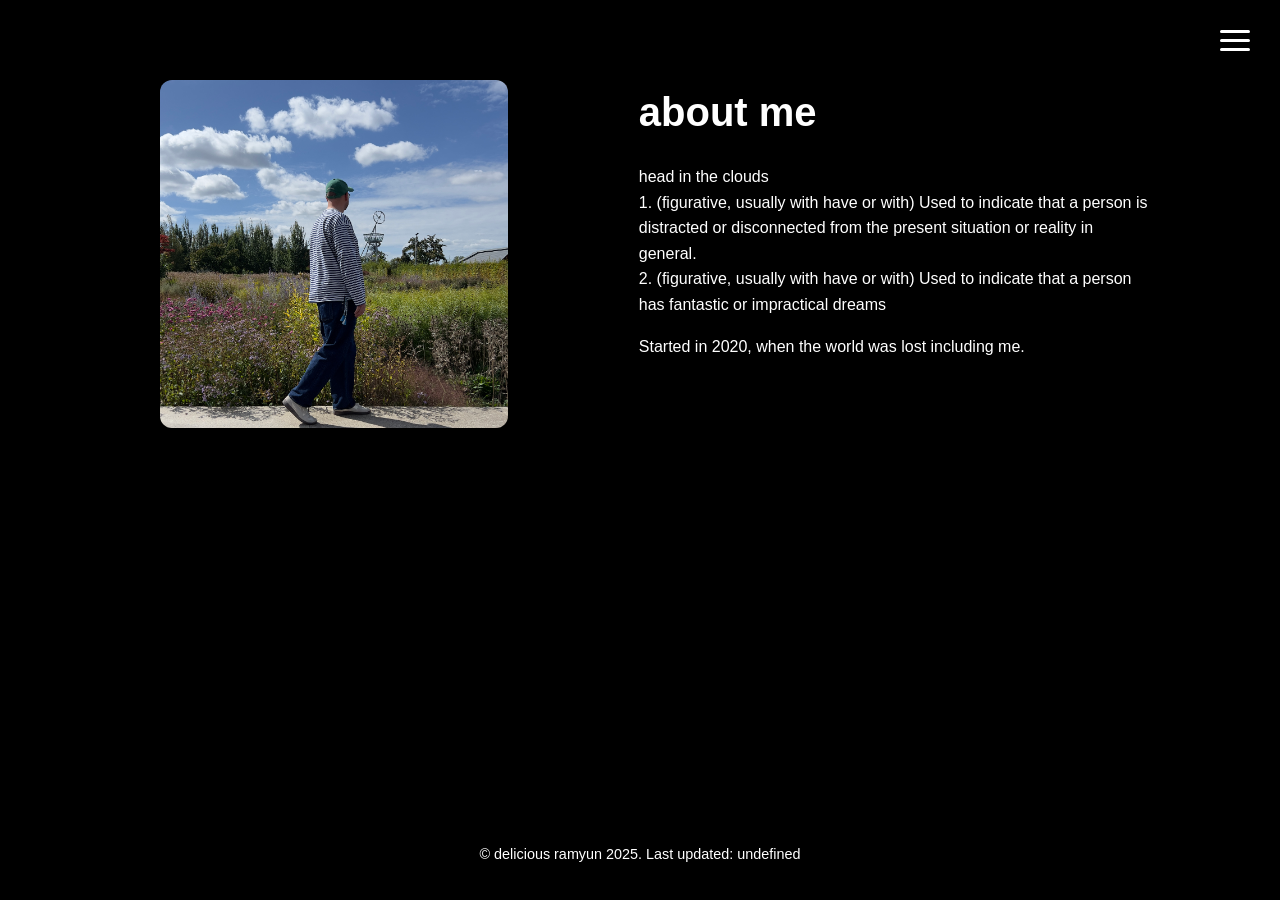
<file: about.html>
<!DOCTYPE html>
<html lang="en">
<head>
<meta charset="UTF-8">
<meta name="viewport" content="width=device-width, initial-scale=1.0">
<title>Head in the clouds</title>
<link rel="icon" href="images/favicon/favicon32.ico" type="image/x-icon">
<link rel="stylesheet" href="css/style.css">
</head>
<body>

<div class="burger-menu">
    <button class="burger-icon" id="burgerBtn">
        <span></span>
        <span></span>
        <span></span>
    </button>
</div>

<!-- Burger Menu Button -->
<nav class="nav-menu" id="navMenu">
    <!-- Background video for the menu -->
    <video class="menu-video-background" autoplay muted loop playsinline>
        <source src="images/backgrounds/clouds_reverse.mp4" type="video/mp4">
    </video>
    
    <!-- Centered links -->
    <a href="index.html">home</a>
    <a href="soundcloud.html">music</a>
    <a href="about.html">about</a>
</nav>


<video class="video-background" autoplay muted loop playsinline>
    <source src="images/backgrounds/clouds.mp4" type="video/mp4">
</video>

<section class="about-section">
  <div class="media-column">
    <img src="images/about/me.jpg" alt="About us photo">

    <video src="images/about/fish.mp4" 
           autoplay 
           muted 
           loop 
           playsinline>
    </video>
  </div>

  <div class="text-column">
    <h2>about me</h2>
    <p>
        head in the clouds <br>
      1. (figurative, usually with have or with) Used to indicate that a person is distracted or disconnected from the present situation or reality in general. <br>
      2. (figurative, usually with have or with) Used to indicate that a person has fantastic or impractical dreams 
      <p>
        Started in 2020, when the world was lost including me. 
      </p>
      
    </p>
  </div>
</section>

<footer class="site-footer">
  <p>© delicious ramyun 2025. Last updated: undefined</p>
</footer>

      <script src="js/menu.js"></script>
      <script src="js/animation.js"></script>
</body>
</html>
</file>
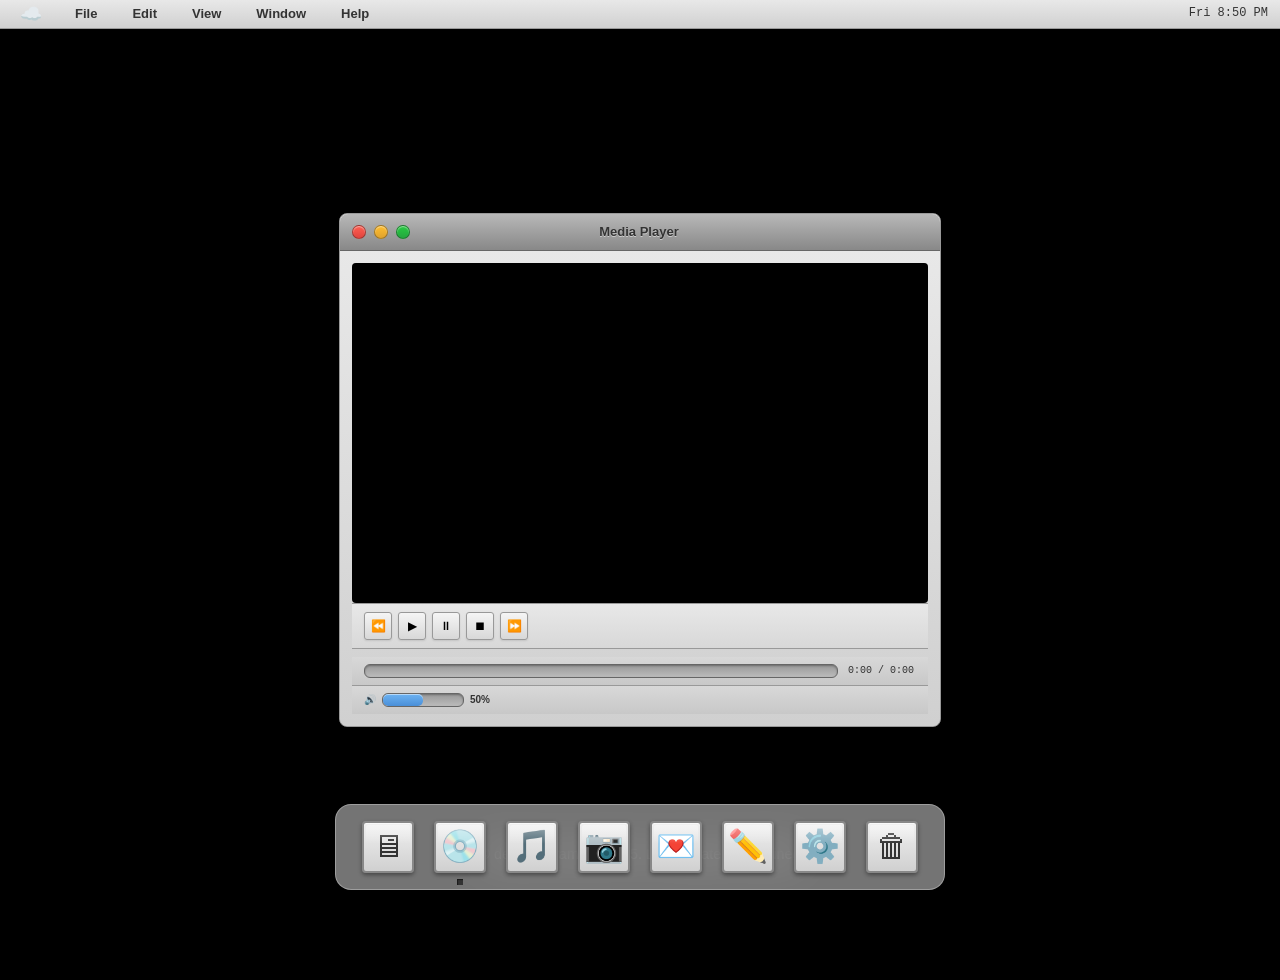
<file: index-old.html>
<!DOCTYPE html>
<html lang="en">
<head>
    <meta charset="UTF-8">
    <meta name="viewport" content="width=device-width, initial-scale=1.0">
    <title>Head in the clouds - Videos</title>
    <link rel="icon" href="images/favicon/favicon32.ico" type="image/x-icon">
    <link rel="stylesheet" href="css/style.css">
    <style>
        body, html {
            margin: 0;
            padding: 0;
            overflow: hidden;
            height: 100vh;
            width: 100vw;
        }

        .content-wrapper {
            min-height: calc(100vh - 80px);
            display: flex;
            justify-content: center;
            align-items: center;
            padding: 20px;
            padding-bottom: 100px;
            padding-top: 60px;
            position: relative;
        }

        .menu-bar {
            position: fixed;
            top: 0;
            left: 0;
            right: 0;
            height: 28px;
            background: linear-gradient(to bottom, #e8e8e8, #d0d0d0);
            border-bottom: 1px solid #999;
            display: flex;
            align-items: center;
            justify-content: space-between;
            padding: 0 12px;
            z-index: 10001;
            box-shadow: 0 1px 3px rgba(0,0,0,0.2);
            font-family: 'Lucida Grande', 'Helvetica Neue', Arial, sans-serif;
        }

        .menu-bar-left {
            display: flex;
            align-items: center;
            gap: 15px;
        }

        .menu-bar-logo {
            font-size: 18px;
            cursor: pointer;
            padding: 2px 8px;
            border-radius: 3px;
            transition: background 0.2s;
        }

        .menu-bar-logo:hover {
            background: rgba(0,0,0,0.1);
        }

        .menu-bar-item {
            font-size: 13px;
            font-weight: 600;
            color: #333;
            cursor: pointer;
            padding: 4px 10px;
            border-radius: 3px;
            transition: background 0.2s;
            white-space: nowrap;
        }

        .menu-bar-item:hover {
            background: rgba(0,0,0,0.1);
        }

        .menu-bar-right {
            display: flex;
            align-items: center;
            gap: 12px;
        }

        .menu-bar-time {
            font-size: 12px;
            color: #333;
            font-weight: 500;
            font-family: 'Monaco', 'Courier New', monospace;
        }

        .window {
            background: linear-gradient(to bottom, #e8e8e8, #d0d0d0);
            border-radius: 8px;
            box-shadow: 0 8px 24px rgba(0,0,0,0.4);
            width: 100%;
            max-width: 600px;
            font-family: 'Lucida Grande', 'Helvetica Neue', Arial, sans-serif;
            transition: opacity 0.3s ease;
            border: 1px solid #999;
            position: absolute;
            cursor: default;
        }

        .window.dragging {
            transition: none;
        }

        .window.closed {
            opacity: 0;
            transform: scale(0.95);
            pointer-events: none;
        }

        .window.minimized {
            transform: scale(0) translateY(100vh);
            opacity: 0;
        }

        .window.maximized {
            max-width: 95vw;
            width: 95vw;
            height: 90vh;
        }

        .window.maximized .video-container,
        .window.maximized .player-container {
            height: calc(90vh - 180px);
        }

        .title-bar {
            background: linear-gradient(to bottom, #b8b8b8, #888888);
            padding: 8px 12px;
            display: flex;
            align-items: center;
            justify-content: space-between;
            border-top-left-radius: 8px;
            border-top-right-radius: 8px;
            border-bottom: 1px solid #666;
            cursor: default;
            user-select: none;
        }

        .title-bar-controls {
            display: flex;
            gap: 8px;
            order: -1;
        }

        .mac-button {
            width: 12px;
            height: 12px;
            border-radius: 50%;
            border: 1px solid rgba(0,0,0,0.3);
            cursor: pointer;
            box-shadow: inset 0 1px 1px rgba(255,255,255,0.5);
        }

        .mac-button.close {
            background: linear-gradient(to bottom, #ff5f52, #e0443e);
        }

        .mac-button.minimize {
            background: linear-gradient(to bottom, #ffbd2e, #e0a32e);
        }

        .mac-button.maximize {
            background: linear-gradient(to bottom, #28ca42, #24a73e);
        }

        .mac-button:hover {
            filter: brightness(1.1);
        }

        .mac-button:active {
            filter: brightness(0.9);
        }

        .title-bar-text {
            color: #333;
            font-weight: 600;
            font-size: 13px;
            text-align: center;
            flex: 1;
            text-shadow: 0 1px 0 rgba(255,255,255,0.5);
        }

        .window-body {
            padding: 12px;
            background: linear-gradient(to bottom, #e8e8e8, #d0d0d0);
            border-bottom-left-radius: 8px;
            border-bottom-right-radius: 8px;
        }

        .video-container, .player-container {
            background: #000;
            border-radius: 4px;
            padding: 0;
            position: relative;
            width: 100%;
            overflow: hidden;
            box-shadow: inset 0 2px 4px rgba(0,0,0,0.3);
        }

        .video-container {
            height: 340px;
        }

        .player-container {
            height: 166px;
        }

        .video-container iframe, .player-container iframe {
            width: 100%;
            height: 100%;
            border: none;
            border-radius: 4px;
        }

        .controls {
            margin-top: 0;
            padding: 0;
            background: transparent;
            border: none;
            box-shadow: none;
        }

        .media-controls {
            display: flex;
            align-items: center;
            gap: 6px;
            margin-bottom: 8px;
            justify-content: flex-start;
            padding: 8px 12px;
            background: linear-gradient(to bottom, #e8e8e8, #d8d8d8);
            border-top: 1px solid #999;
            border-bottom: 1px solid #999;
        }

        .control-btn {
            background: linear-gradient(to bottom, #f5f5f5, #d8d8d8);
            border: 1px solid #999;
            border-radius: 3px;
            width: 28px;
            height: 28px;
            font-size: 12px;
            cursor: pointer;
            display: flex;
            align-items: center;
            justify-content: center;
            box-shadow: 0 1px 2px rgba(0,0,0,0.1);
            transition: all 0.1s;
        }

        .control-btn:hover {
            background: linear-gradient(to bottom, #fff, #e0e0e0);
            border-color: #666;
        }

        .control-btn:active {
            background: linear-gradient(to bottom, #d0d0d0, #c0c0c0);
            box-shadow: inset 0 1px 2px rgba(0,0,0,0.2);
        }

        .progress-container {
            display: flex;
            align-items: center;
            gap: 8px;
            margin-bottom: 0;
            padding: 6px 12px;
            background: linear-gradient(to bottom, #d8d8d8, #c8c8c8);
        }

        .progress-bar {
            flex: 1;
            height: 12px;
            background: linear-gradient(to bottom, #999, #bbb);
            border-radius: 6px;
            position: relative;
            cursor: pointer;
            border: 1px solid #666;
            box-shadow: inset 0 1px 2px rgba(0,0,0,0.3);
            overflow: hidden;
        }

        .progress-fill {
            height: 100%;
            background: linear-gradient(to bottom, #6db3f2, #4a8fd8);
            border-radius: 5px;
            width: 0%;
            transition: width 0.1s;
            box-shadow: inset 0 1px 0 rgba(255,255,255,0.5);
        }

        .time-display {
            font-size: 10px;
            min-width: 70px;
            text-align: center;
            color: #333;
            font-family: 'Monaco', 'Courier New', monospace;
        }

        .volume-container {
            display: flex;
            align-items: center;
            gap: 6px;
            padding: 6px 12px;
            background: linear-gradient(to bottom, #d8d8d8, #c8c8c8);
            border-top: 1px solid #999;
        }

        .volume-label {
            font-size: 10px;
            color: #333;
            font-weight: 600;
        }

        .volume-slider {
            width: 80px;
            height: 12px;
            background: linear-gradient(to bottom, #999, #bbb);
            border-radius: 6px;
            position: relative;
            cursor: pointer;
            border: 1px solid #666;
            box-shadow: inset 0 1px 2px rgba(0,0,0,0.3);
            overflow: hidden;
        }

        .volume-fill {
            height: 100%;
            background: linear-gradient(to bottom, #6db3f2, #4a8fd8);
            border-radius: 5px;
            width: 50%;
            transition: width 0.1s;
            box-shadow: inset 0 1px 0 rgba(255,255,255,0.5);
        }

        .dock {
            position: fixed;
            bottom: 10px;
            left: 50%;
            transform: translateX(-50%);
            background: rgba(232, 232, 232, 0.5);
            backdrop-filter: blur(20px);
            -webkit-backdrop-filter: blur(20px);
            border: 1px solid rgba(255, 255, 255, 0.3);
            border-radius: 16px;
            padding: 10px 20px;
            display: flex !important;
            gap: 8px;
            box-shadow: 0 8px 32px rgba(0, 0, 0, 0.2);
            z-index: 10000;
        }

        .dock-item {
            width: 64px;
            height: 64px;
            display: flex;
            flex-direction: column;
            align-items: center;
            justify-content: center;
            cursor: pointer;
            transition: all 0.3s cubic-bezier(0.34, 1.56, 0.64, 1);
            position: relative;
        }

        .dock-item:hover {
            transform: translateY(-8px);
        }

        .dock-icon {
            width: 48px;
            height: 48px;
            background: linear-gradient(to bottom, #f0f0f0, #d0d0d0);
            border: 2px solid #888;
            border-radius: 4px;
            display: flex;
            align-items: center;
            justify-content: center;
            font-size: 32px;
            color: #333;
            box-shadow: inset 0 1px 0 rgba(255,255,255,0.6), 
                        0 2px 4px rgba(0,0,0,0.4);
            position: relative;
        }

        .dock-item:hover .dock-icon {
            background: linear-gradient(to bottom, #fff, #e0e0e0);
            box-shadow: inset 0 1px 0 rgba(255,255,255,0.8), 
                        0 4px 8px rgba(0,0,0,0.5);
        }

        .dock-icon::before {
            content: '';
            position: absolute;
            top: 2px;
            left: 2px;
            right: 2px;
            height: 40%;
            background: linear-gradient(to bottom, 
                        rgba(255,255,255,0.4), 
                        rgba(255,255,255,0));
            border-radius: 2px;
        }

        .dock-indicator {
            width: 6px;
            height: 6px;
            background: #333;
            border-radius: 0;
            position: absolute;
            bottom: -6px;
            left: 50%;
            transform: translateX(-50%);
            display: none;
            box-shadow: inset 1px 1px 1px rgba(0,0,0,0.5);
        }

        .dock-item.active .dock-indicator {
            display: block;
        }

        .dock-label {
            position: absolute;
            bottom: 80px;
            background: rgba(0,0,0,0.75);
            color: white;
            padding: 4px 12px;
            border-radius: 6px;
            font-size: 11px;
            white-space: nowrap;
            opacity: 0;
            pointer-events: none;
            transition: opacity 0.2s;
        }

        .dock-item:hover .dock-label {
            opacity: 1;
        }

        /* Smaller photo and video windows positioned in upper corners */
        #photosWindow {
            width: auto;
            max-width: none;
        }

        #photosWindow .window-body {
            padding: 0;
        }

        #photosWindow .player-container {
            height: auto;
            padding: 0;
        }

        #photosWindow img {
            display: block;
            max-width: 400px;
            max-height: 300px;
            width: auto;
            height: auto;
            border-radius: 0 0 8px 8px;
        }

        #videoWindow2 {
            width: auto;
            max-width: none;
        }

        #videoWindow2 .window-body {
            padding: 0;
        }

        #videoWindow2 .video-container {
            height: auto;
            padding: 0;
        }

        #videoWindow2 video {
            display: block;
            max-width: 400px;
            max-height: 300px;
            width: auto;
            height: auto;
            border-radius: 0 0 8px 8px;
        }

        @media (max-width: 768px) {
            .window {
                max-width: 100%;
            }
            
            .video-container, .player-container {
                height: 300px;
            }

            #photosWindow, #videoWindow2 {
                width: 90% !important;
                max-width: 90% !important;
            }
        }
    </style>
</head>
<body>

<div class="menu-bar">
    <div class="menu-bar-left">
        <div class="menu-bar-logo">☁️</div>
        <div class="menu-bar-item">File</div>
        <div class="menu-bar-item">Edit</div>
        <div class="menu-bar-item">View</div>
        <div class="menu-bar-item">Window</div>
        <div class="menu-bar-item">Help</div>
    </div>
    <div class="menu-bar-right">
        <div class="menu-bar-time" id="menuBarTime">Sun 12:00 PM</div>
    </div>
</div>

<video class="video-background" autoplay muted loop playsinline>
    <source src="images/backgrounds/clouds.mp4" type="video/mp4">
</video>

<div class="content-wrapper">
    <!-- YouTube Player Window -->
    <div class="window" id="youtubeWindow">
        <div class="title-bar" data-window="youtube">
            <div class="title-bar-controls">
                <div class="mac-button close" onclick="handleWindowAction('youtube', 'close')"></div>
                <div class="mac-button minimize" onclick="handleWindowAction('youtube', 'minimize')"></div>
                <div class="mac-button maximize" onclick="handleWindowAction('youtube', 'maximize')"></div>
            </div>
            <div class="title-bar-text">Media Player</div>
            <div style="width: 60px;"></div>
        </div>
        <div class="window-body">
            <div class="video-container">
                <iframe id="youtubePlayer" 
                        src="https://www.youtube.com/embed/lF6hv4qAKxI?enablejsapi=1&autoplay=0&rel=0"
                        allow="accelerometer; autoplay; clipboard-write; encrypted-media; gyroscope; picture-in-picture" 
                        allowfullscreen>
                </iframe>
            </div>
            <div class="controls">
                <div class="media-controls">
                    <button class="control-btn" id="ytRewindBtn">⏪</button>
                    <button class="control-btn" id="ytPlayBtn">▶</button>
                    <button class="control-btn" id="ytPauseBtn">⏸</button>
                    <button class="control-btn" id="ytStopBtn">⏹</button>
                    <button class="control-btn" id="ytForwardBtn">⏩</button>
                </div>
                
                <div class="progress-container">
                    <div class="progress-bar" id="ytProgressBar">
                        <div class="progress-fill" id="ytProgressFill"></div>
                    </div>
                    <div class="time-display" id="ytTimeDisplay">0:00 / 0:00</div>
                </div>
                
                <div class="volume-container">
                    <span class="volume-label">🔊</span>
                    <div class="volume-slider" id="ytVolumeSlider">
                        <div class="volume-fill" id="ytVolumeFill"></div>
                    </div>
                    <span class="volume-label" id="ytVolumePercent">50%</span>
                </div>
            </div>
        </div>
    </div>

    <!-- SoundCloud Player Window -->
    <div class="window closed" id="musicWindow" style="left: 50px; top: 50px;">
        <div class="title-bar" data-window="music">
            <div class="title-bar-controls">
                <div class="mac-button close" onclick="handleWindowAction('music', 'close')"></div>
                <div class="mac-button minimize" onclick="handleWindowAction('music', 'minimize')"></div>
                <div class="mac-button maximize" onclick="handleWindowAction('music', 'maximize')"></div>
            </div>
            <div class="title-bar-text">Music Player</div>
            <div style="width: 60px;"></div>
        </div>
        <div class="window-body">
            <div class="player-container">
                <iframe scrolling="no" 
                        allow="autoplay"
                        src="https://w.soundcloud.com/player/?url=https://soundcloud.com/deliciousramyun/fungus&color=%23ff5500&auto_play=false&hide_related=false&show_comments=true&show_user=true&show_reposts=false&show_teaser=true">
                </iframe>
            </div>
        </div>
    </div>

    <!-- About Window -->
    <div class="window closed" id="aboutWindow" style="width: 350px; max-width: 350px; left: 50%; top: 100px; transform: translateX(-50%);">
        <div class="title-bar" data-window="about">
            <div class="title-bar-controls">
                <div class="mac-button close" onclick="handleWindowAction('about', 'close')"></div>
                <div class="mac-button minimize" style="opacity: 0.3; cursor: default;"></div>
                <div class="mac-button maximize" style="opacity: 0.3; cursor: default;"></div>
            </div>
            <div class="title-bar-text">About</div>
            <div style="width: 60px;"></div>
        </div>
        <div class="window-body" style="padding: 10px 20px; text-align: center; max-width: 350px; overflow: hidden;">
            <!-- 
                TO CHANGE THE GIF: Replace src with your GIF file path
                TO CHANGE SIZE: Adjust the width value (height is auto to maintain aspect ratio)
            -->
            <img src="images/logo/dramyun_logo.gif" alt="Logo" style="width: 400px; height: auto; margin-bottom: 5px; display: block; margin-left: 50%; transform: translateX(-50%);">
            
            <h2 style="margin: 0 0 5px 0; font-size: 18px; color: #333;">Head in the Clouds</h2>
            <p style="margin: 5px 0; font-size: 12px; color: #666;">Version 1.0</p>
            <p style="margin: 20px 0 10px 0; font-size: 11px; color: #666; line-height: 1.6;">
                1. (figurative) Distracted or disconnected from reality<br>
                2. (figurative) Having fantastic or impractical dreams
            </p>
            <p style="margin: 15px 0 5px 0; font-size: 11px; color: #666;">Started in 2020</p>
            <p style="margin: 5px 0; font-size: 10px; color: #999;">© delicious ramyun 2025</p>
        </div>
    </div>

    <!-- Photos/Image Viewer Window -->
    <div class="window closed" id="photosWindow">
        <div class="title-bar" data-window="photos">
            <div class="title-bar-controls">
                <div class="mac-button close" onclick="handleWindowAction('photos', 'close')"></div>
                <div class="mac-button minimize" onclick="handleWindowAction('photos', 'minimize')"></div>
                <div class="mac-button maximize" onclick="handleWindowAction('photos', 'maximize')"></div>
            </div>
            <div class="title-bar-text">me.jpg</div>
            <div style="width: 60px;"></div>
        </div>
        <div class="window-body">
            <div class="player-container" style="background: #000; display: flex; align-items: center; justify-content: center;">
                <img id="photoDisplay" src="images/about/me.jpg" 
                     alt="Photo">
            </div>
        </div>
    </div>

    <!-- Second Video Player Window -->
    <div class="window closed" id="videoWindow2">
        <div class="title-bar" data-window="video2">
            <div class="title-bar-controls">
                <div class="mac-button close" onclick="handleWindowAction('video2', 'close')"></div>
                <div class="mac-button minimize" onclick="handleWindowAction('video2', 'minimize')"></div>
                <div class="mac-button maximize" onclick="handleWindowAction('video2', 'maximize')"></div>
            </div>
            <div class="title-bar-text">fish.mp4</div>
            <div style="width: 60px;"></div>
        </div>
        <div class="window-body">
            <div class="video-container" style="background: #000;">
                <video id="mp4Video" autoplay muted loop playsinline style="display: block; width: 100%; height: auto;">
                    <source src="images/about/fish.mp4" type="video/mp4">
                </video>
            </div>
        </div>
    </div>

    <!-- Notes Window -->
    <div class="window closed" id="notesWindow" style="width: auto; max-width: 280px;">
        <div class="title-bar" data-window="notes">
            <div class="title-bar-controls">
                <div class="mac-button close" onclick="handleWindowAction('notes', 'close')"></div>
                <div class="mac-button minimize" onclick="handleWindowAction('notes', 'minimize')"></div>
                <div class="mac-button maximize" onclick="handleWindowAction('notes', 'maximize')"></div>
            </div>
            <div class="title-bar-text" style="padding-left: 20px;">Notes</div>
            <div style="width: 60px;"></div>
        </div>
        <div class="window-body" style="padding: 20px; background: #fffbcc;">
            <div style="font-family: 'Helvetica Neue', Helvetica, Arial, sans-serif; font-size: 14px; color: #333; line-height: 1.6;">
                <strong style="font-size: 15px;">goals for today:</strong><br>
                <div style="margin-top: 8px;">
                    • make lofi<br>
                    • eat good food<br>
                    • be happy
                </div>
            </div>
        </div>
    </div>
</div>

<footer class="site-footer">
    <p>© delicious ramyun 2025. Last updated: undefined</p>
</footer>

<div class="dock">
    <div class="dock-item">
        <div class="dock-icon">🖥</div>
        <div class="dock-indicator"></div>
        <div class="dock-label">Finder</div>
    </div>
    
    <div class="dock-item active" id="youtubeDock">
        <div class="dock-icon">💿</div>
        <div class="dock-indicator"></div>
        <div class="dock-label">Media Player</div>
    </div>
    
    <div class="dock-item" id="musicDock">
        <div class="dock-icon">🎵</div>
        <div class="dock-indicator"></div>
        <div class="dock-label">Music</div>
    </div>
    
    <div class="dock-item" id="photosIcon">
        <div class="dock-icon">📷</div>
        <div class="dock-indicator"></div>
        <div class="dock-label">Photos</div>
    </div>

    <div class="dock-item" id="mailIcon">
        <div class="dock-icon">💌</div>
        <div class="dock-indicator"></div>
        <div class="dock-label">Mail</div>
    </div>
    
    <div class="dock-item" id="notesIcon">
        <div class="dock-icon">✏️</div>
        <div class="dock-indicator"></div>
        <div class="dock-label">Notes</div>
    </div>
    
    <div class="dock-item">
        <div class="dock-icon">⚙️</div>
        <div class="dock-indicator"></div>
        <div class="dock-label">System Preferences</div>
    </div>
    
    <div class="dock-item">
        <div class="dock-icon">🗑</div>
        <div class="dock-indicator"></div>
        <div class="dock-label">Trash</div>
    </div>
</div>

<script src="https://www.youtube.com/iframe_api"></script>
<script>
    const youtubeWindow = document.getElementById('youtubeWindow');
    const musicWindow = document.getElementById('musicWindow');
    const aboutWindow = document.getElementById('aboutWindow');
    const photosWindow = document.getElementById('photosWindow');
    const videoWindow2 = document.getElementById('videoWindow2');
    const notesWindow = document.getElementById('notesWindow');
    const youtubeDock = document.getElementById('youtubeDock');
    const musicDock = document.getElementById('musicDock');
    const photosDock = document.getElementById('photosIcon');
    const notesDock = document.getElementById('notesIcon');

    let windowStates = {
        youtube: { maximized: false },
        music: { maximized: false },
        about: { maximized: false },
        photos: { maximized: false },
        video2: { maximized: false },
        notes: { maximized: false }
    };

    // Window action handler
    function handleWindowAction(windowName, action) {
        let windowEl, dockEl;
        
        if (windowName === 'youtube') {
            windowEl = youtubeWindow;
            dockEl = youtubeDock;
        } else if (windowName === 'music') {
            windowEl = musicWindow;
            dockEl = musicDock;
        } else if (windowName === 'about') {
            windowEl = aboutWindow;
            dockEl = null;
        } else if (windowName === 'photos') {
            windowEl = photosWindow;
            dockEl = photosDock;
        } else if (windowName === 'video2') {
            windowEl = videoWindow2;
            dockEl = null;
        } else if (windowName === 'notes') {
            windowEl = notesWindow;
            dockEl = notesDock;
        }

        if (action === 'close') {
            windowEl.classList.add('closed');
            if (dockEl) dockEl.classList.remove('active');
        } else if (action === 'minimize' && windowName !== 'about') {
            windowEl.classList.add('minimized');
        } else if (action === 'maximize' && windowName !== 'about') {
            if (windowStates[windowName].maximized) {
                windowEl.classList.remove('maximized');
                windowStates[windowName].maximized = false;
            } else {
                windowEl.classList.add('maximized');
                windowEl.classList.remove('minimized');
                windowStates[windowName].maximized = true;
            }
        }
    }

    // Dock clicks
    youtubeDock.addEventListener('click', () => {
        if (youtubeWindow.classList.contains('minimized')) {
            youtubeWindow.classList.remove('minimized');
        } else if (youtubeWindow.classList.contains('closed')) {
            youtubeWindow.classList.remove('closed');
            youtubeDock.classList.add('active');
        }
    });

    musicDock.addEventListener('click', () => {
        if (musicWindow.classList.contains('minimized')) {
            musicWindow.classList.remove('minimized');
        } else if (musicWindow.classList.contains('closed')) {
            musicWindow.classList.remove('closed');
            musicDock.classList.add('active');
        }
    });

    // Make windows draggable
    function makeDraggable(windowEl) {
        let isDragging = false;
        let currentX, currentY, initialX, initialY;
        const titleBar = windowEl.querySelector('.title-bar');

        titleBar.addEventListener('mousedown', dragStart);
        document.addEventListener('mousemove', drag);
        document.addEventListener('mouseup', dragEnd);

        function dragStart(e) {
            if (e.target.classList.contains('mac-button')) return;
            if (!titleBar.contains(e.target) && e.target !== titleBar) return;
            
            const rect = windowEl.getBoundingClientRect();
            initialX = e.clientX - rect.left;
            initialY = e.clientY - rect.top;
            isDragging = true;
            windowEl.classList.add('dragging');
        }

        function drag(e) {
            if (isDragging) {
                e.preventDefault();
                currentX = e.clientX - initialX;
                currentY = e.clientY - initialY;
                
                // Prevent window from going above menu bar (28px)
                if (currentY < 28) {
                    currentY = 28;
                }
                
                // Clear right positioning if it exists (for video window)
                windowEl.style.right = 'auto';
                windowEl.style.left = currentX + 'px';
                windowEl.style.top = currentY + 'px';
                windowEl.style.transform = 'none';
            }
        }

        function dragEnd() {
            isDragging = false;
            windowEl.classList.remove('dragging');
        }
    }

    makeDraggable(youtubeWindow);
    makeDraggable(musicWindow);
    makeDraggable(aboutWindow);
    makeDraggable(photosWindow);
    makeDraggable(videoWindow2);
    makeDraggable(notesWindow);

    // YouTube Player API
    let player;
    let progressInterval;

    function onYouTubeIframeAPIReady() {
        player = new YT.Player('youtubePlayer', {
            events: {
                'onReady': onPlayerReady,
                'onStateChange': onPlayerStateChange
            }
        });
    }

    function onPlayerReady(event) {
        updateYTVolume(50);
    }

    function onPlayerStateChange(event) {
        if (event.data == YT.PlayerState.PLAYING) {
            startProgressUpdate();
        } else if (event.data == YT.PlayerState.PAUSED || event.data == YT.PlayerState.ENDED) {
            stopProgressUpdate();
        }
    }

    function startProgressUpdate() {
        progressInterval = setInterval(() => {
            if (player && player.getDuration) {
                const currentTime = player.getCurrentTime();
                const duration = player.getDuration();
                const percent = (currentTime / duration) * 100;
                
                document.getElementById('ytProgressFill').style.width = percent + '%';
                document.getElementById('ytTimeDisplay').textContent = 
                    formatTime(currentTime) + ' / ' + formatTime(duration);
            }
        }, 100);
    }

    function stopProgressUpdate() {
        if (progressInterval) {
            clearInterval(progressInterval);
        }
    }

    function formatTime(seconds) {
        const mins = Math.floor(seconds / 60);
        const secs = Math.floor(seconds % 60);
        return mins + ':' + (secs < 10 ? '0' : '') + secs;
    }

    // YouTube Controls
    document.getElementById('ytPlayBtn').addEventListener('click', () => {
        if (player && player.playVideo) player.playVideo();
    });

    document.getElementById('ytPauseBtn').addEventListener('click', () => {
        if (player && player.pauseVideo) player.pauseVideo();
    });

    document.getElementById('ytStopBtn').addEventListener('click', () => {
        if (player && player.stopVideo) {
            player.stopVideo();
            document.getElementById('ytProgressFill').style.width = '0%';
            document.getElementById('ytTimeDisplay').textContent = '0:00 / 0:00';
        }
    });

    document.getElementById('ytRewindBtn').addEventListener('click', () => {
        if (player && player.getCurrentTime) {
            player.seekTo(Math.max(0, player.getCurrentTime() - 10));
        }
    });

    document.getElementById('ytForwardBtn').addEventListener('click', () => {
        if (player && player.getCurrentTime) {
            player.seekTo(Math.min(player.getDuration(), player.getCurrentTime() + 10));
        }
    });

    document.getElementById('ytProgressBar').addEventListener('click', (e) => {
        if (player && player.getDuration) {
            const rect = e.currentTarget.getBoundingClientRect();
            const percent = (e.clientX - rect.left) / rect.width;
            player.seekTo(player.getDuration() * percent);
        }
    });

    // YouTube Volume
    function updateYTVolume(percent) {
        if (player && player.setVolume) {
            player.setVolume(percent);
        }
        document.getElementById('ytVolumeFill').style.width = percent + '%';
        document.getElementById('ytVolumePercent').textContent = percent + '%';
    }

    let isDraggingYTVolume = false;
    
    document.getElementById('ytVolumeSlider').addEventListener('mousedown', (e) => {
        isDraggingYTVolume = true;
        const rect = e.currentTarget.getBoundingClientRect();
        const percent = Math.round(((e.clientX - rect.left) / rect.width) * 100);
        updateYTVolume(Math.max(0, Math.min(100, percent)));
    });

    document.addEventListener('mousemove', (e) => {
        if (isDraggingYTVolume) {
            const slider = document.getElementById('ytVolumeSlider');
            const rect = slider.getBoundingClientRect();
            const percent = Math.round(((e.clientX - rect.left) / rect.width) * 100);
            updateYTVolume(Math.max(0, Math.min(100, percent)));
        }
    });

    document.addEventListener('mouseup', () => {
        isDraggingYTVolume = false;
    });

    if (typeof YT !== 'undefined' && YT.Player) {
        onYouTubeIframeAPIReady();
    }

    // Update Menu Bar Time
    function updateMenuBarTime() {
        const now = new Date();
        const days = ['Sun', 'Mon', 'Tue', 'Wed', 'Thu', 'Fri', 'Sat'];
        const day = days[now.getDay()];
        let hours = now.getHours();
        const minutes = now.getMinutes();
        const ampm = hours >= 12 ? 'PM' : 'AM';
        hours = hours % 12 || 12;
        const mins = minutes < 10 ? '0' + minutes : minutes;
        document.getElementById('menuBarTime').textContent = `${day} ${hours}:${mins} ${ampm}`;
    }

    updateMenuBarTime();
    setInterval(updateMenuBarTime, 1000);

    // Mail icon - opens default mail client with email address
    document.getElementById('mailIcon').addEventListener('click', () => {
        window.location.href = 'mailto:deliciousramyun@gmail.com';
    });

    // Cloud logo - opens About window
    document.querySelector('.menu-bar-logo').addEventListener('click', () => {
        aboutWindow.classList.remove('closed');
    });

    // Photos icon - opens both Photos and Video windows
    photosDock.addEventListener('click', () => {
        // Open photos window
        if (photosWindow.classList.contains('minimized')) {
            photosWindow.classList.remove('minimized');
        } else if (photosWindow.classList.contains('closed')) {
            photosWindow.classList.remove('closed');
            photosDock.classList.add('active');
            // Set initial position for photos window (upper left)
            photosWindow.style.left = '20px';
            photosWindow.style.top = '50px';
        }
        
        // Also open video window
        if (videoWindow2.classList.contains('closed')) {
            videoWindow2.classList.remove('closed');
            // Set initial position for video window (upper right)
            videoWindow2.style.right = '20px';
            videoWindow2.style.left = 'auto';
            videoWindow2.style.top = '50px';
            
            // Ensure video plays
            const video = document.getElementById('mp4Video');
            if (video) {
                video.play().catch(e => console.log('Autoplay prevented:', e));
            }
        }
    });

    // Notes icon - opens notes window
    notesDock.addEventListener('click', () => {
        if (notesWindow.classList.contains('minimized')) {
            notesWindow.classList.remove('minimized');
        } else if (notesWindow.classList.contains('closed')) {
            notesWindow.classList.remove('closed');
            notesDock.classList.add('active');
            // Set initial position for notes window (center)
            notesWindow.style.left = '50%';
            notesWindow.style.top = '50%';
            notesWindow.style.transform = 'translate(-50%, -50%)';
        }
    });

    // Trash icon - closes the browser window/tab
    const trashIcon = document.querySelectorAll('.dock-item')[7]; // 8th item (index 7) is trash
    trashIcon.addEventListener('click', () => {
        window.close();
    });
</script>

</body>
</html>
</file>
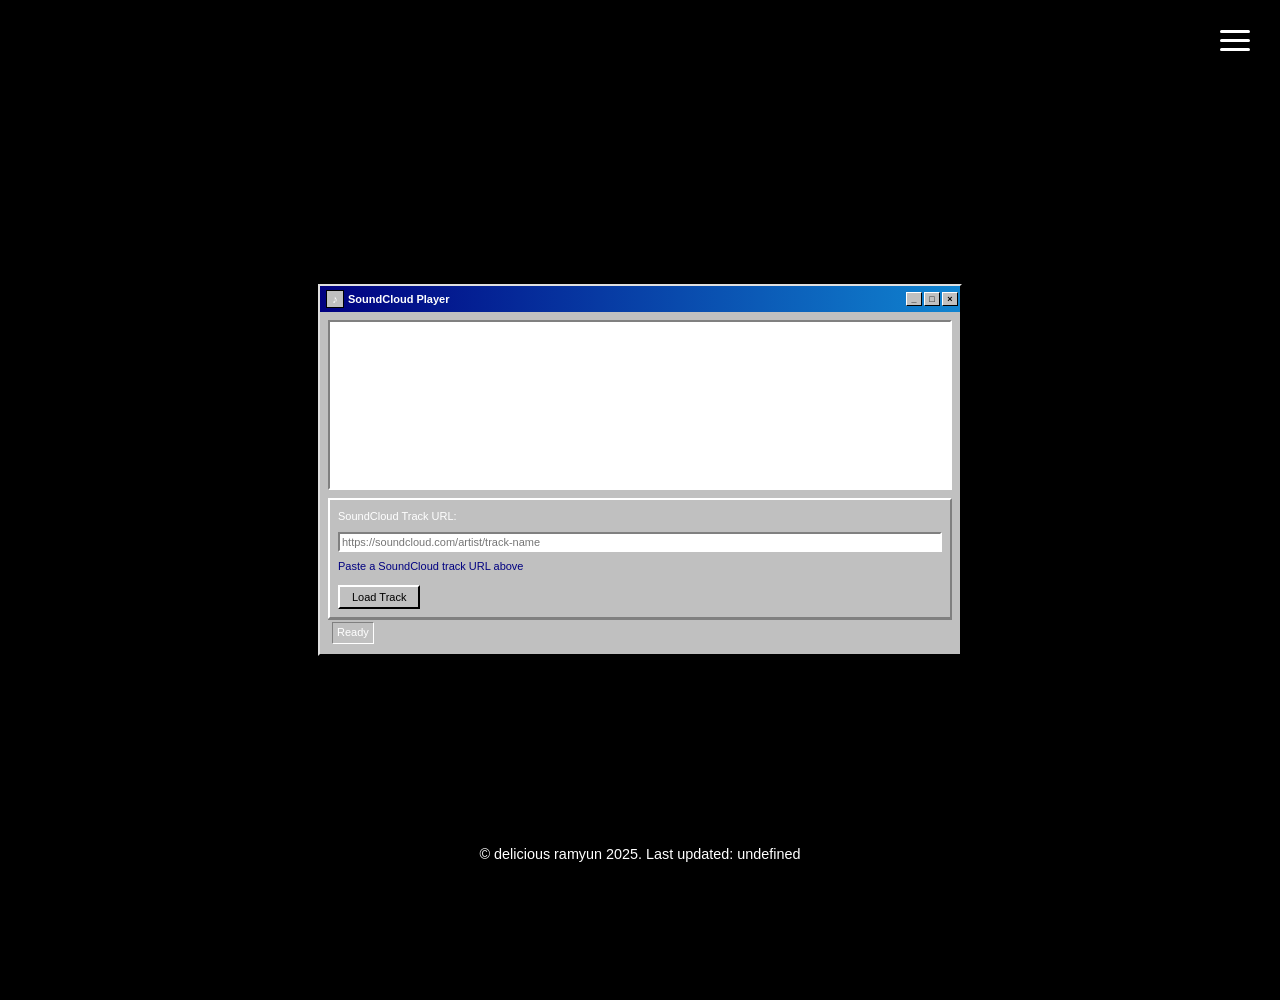
<file: soundcloud.html>
<!DOCTYPE html>
<html lang="en">
<head>
    <meta charset="UTF-8">
    <meta name="viewport" content="width=device-width, initial-scale=1.0">
    <title>Head in the clouds - Music</title>
    <link rel="icon" href="images/favicon/favicon32.ico" type="image/x-icon">
    <link rel="stylesheet" href="css/style.css">
    <style>
        /* Windows 95 Player Specific Styles */
        .content-wrapper {
            min-height: 100vh;
            display: flex;
            justify-content: center;
            align-items: center;
            padding: 20px;
            padding-bottom: 80px;
        }

        .window {
            background: #c0c0c0;
            border: 2px solid;
            border-color: #dfdfdf #000 #000 #dfdfdf;
            box-shadow: 2px 2px 0 rgba(0,0,0,0.2);
            width: 100%;
            max-width: 640px;
            font-family: 'MS Sans Serif', Arial, sans-serif;
        }

        .title-bar {
            background: linear-gradient(to right, #000080, #1084d0);
            padding: 2px;
            display: flex;
            align-items: center;
            justify-content: space-between;
        }

        .title-bar-text {
            color: white;
            font-weight: bold;
            font-size: 11px;
            padding: 2px 4px;
            display: flex;
            align-items: center;
            gap: 4px;
        }

        .title-bar-controls {
            display: flex;
            gap: 2px;
        }

        .title-bar-controls button {
            width: 16px;
            height: 14px;
            background: #c0c0c0;
            border: 1px solid;
            border-color: #fff #000 #000 #fff;
            font-size: 9px;
            font-weight: bold;
            cursor: pointer;
            padding: 0;
        }

        .title-bar-controls button:active {
            border-color: #000 #fff #fff #000;
        }

        .window-body {
            padding: 8px;
            background: #c0c0c0;
        }

        .player-container {
            background: #fff;
            border: 2px solid;
            border-color: #808080 #fff #fff #808080;
            padding: 0;
            min-height: 166px;
        }

        .player-container iframe {
            display: block;
            width: 100%;
            border: none;
        }

        .controls {
            margin-top: 8px;
            padding: 8px;
            background: #c0c0c0;
            border: 2px solid;
            border-color: #fff #808080 #808080 #fff;
        }

        .input-group {
            margin-bottom: 8px;
        }

        .input-label {
            font-size: 11px;
            margin-bottom: 2px;
            display: block;
        }

        .win95-input {
            width: 100%;
            padding: 2px;
            border: 2px solid;
            border-color: #808080 #fff #fff #808080;
            font-family: 'MS Sans Serif', Arial, sans-serif;
            font-size: 11px;
            box-sizing: border-box;
        }

        .win95-button {
            background: #c0c0c0;
            border: 2px solid;
            border-color: #fff #000 #000 #fff;
            padding: 4px 12px;
            font-family: 'MS Sans Serif', Arial, sans-serif;
            font-size: 11px;
            cursor: pointer;
            min-width: 80px;
        }

        .win95-button:active {
            border-color: #000 #fff #fff #000;
            padding: 5px 11px 3px 13px;
        }

        .status-bar {
            padding: 2px 4px;
            border-top: 1px solid #808080;
            font-size: 11px;
            display: flex;
            gap: 8px;
        }

        .status-item {
            border: 1px solid;
            border-color: #808080 #fff #fff #808080;
            padding: 1px 4px;
        }

        .icon {
            width: 16px;
            height: 16px;
            background: #c0c0c0;
            border: 1px solid #000;
            display: inline-block;
            text-align: center;
            line-height: 16px;
        }

        .help-text {
            font-size: 11px;
            margin-top: 4px;
            color: #000080;
        }

        @media (max-width: 768px) {
            .window {
                max-width: 100%;
            }
        }
    </style>
</head>
<body>

<!-- Video Background -->
<video class="video-background" autoplay muted loop playsinline>
    <source src="images/backgrounds/clouds.mp4" type="video/mp4">
</video>

<!-- Burger Menu Button -->
<div class="burger-menu">
    <button class="burger-icon" id="burgerBtn">
        <span></span>
        <span></span>
        <span></span>
    </button>
</div>

<!-- Navigation Menu -->
<nav class="nav-menu" id="navMenu">
    <video class="menu-video-background" autoplay muted loop playsinline>
        <source src="images/backgrounds/clouds_reverse.mp4" type="video/mp4">
    </video>
    
    <a href="index.html">home</a>
    <a href="content_youtube.html">YouTube</a>
    <a href="content_instagram.html">Instagram</a>
    <a href="about.html">about</a>
</nav>

<!-- Main Content -->
<div class="content-wrapper">
    <div class="window">
        <div class="title-bar">
            <div class="title-bar-text">
                <span class="icon">♪</span>
                SoundCloud Player
            </div>
            <div class="title-bar-controls">
                <button>_</button>
                <button>□</button>
                <button>×</button>
            </div>
        </div>
        <div class="window-body">
            <div class="player-container">
                <iframe id="soundcloudPlayer" 
                        width="100%" 
                        height="166" 
                        scrolling="no" 
                        frameborder="no" 
                        allow="autoplay"
                        src="https://w.soundcloud.com/player/?url=https://soundcloud.com/deliciousramyun/fungus&color=%23ff5500&auto_play=false&hide_related=false&show_comments=true&show_user=true&show_reposts=false&show_teaser=true">
                </iframe>
            </div>
            <div class="controls">
                <div class="input-group">
                    <label class="input-label">SoundCloud Track URL:</label>
                    <input type="text" 
                           id="trackUrl" 
                           class="win95-input" 
                           placeholder="https://soundcloud.com/artist/track-name">
                    <div class="help-text">Paste a SoundCloud track URL above</div>
                </div>
                <button class="win95-button" id="loadTrackBtn">Load Track</button>
            </div>
            <div class="status-bar">
                <span class="status-item" id="status">Ready</span>
            </div>
        </div>
    </div>
</div>

<!-- Footer -->
<footer class="site-footer">
    <p>© delicious ramyun 2025. Last updated: undefined</p>
</footer>

<script src="js/menu.js"></script>
<script>
    // SoundCloud Player Functionality
    const loadTrackBtn = document.getElementById('loadTrackBtn');
    const trackUrlInput = document.getElementById('trackUrl');
    const statusElement = document.getElementById('status');
    const playerIframe = document.getElementById('soundcloudPlayer');

    function loadTrack() {
        const url = trackUrlInput.value.trim();
        
        if (!url) {
            statusElement.textContent = 'Please enter a URL';
            return;
        }
        
        if (!url.includes('soundcloud.com')) {
            statusElement.textContent = 'Invalid SoundCloud URL';
            return;
        }
        
        const encodedUrl = encodeURIComponent(url);
        const embedUrl = `https://w.soundcloud.com/player/?url=${encodedUrl}&color=%23ff5500&auto_play=false&hide_related=false&show_comments=true&show_user=true&show_reposts=false&show_teaser=true`;
        
        playerIframe.src = embedUrl;
        statusElement.textContent = 'Track loaded';
    }

    loadTrackBtn.addEventListener('click', loadTrack);
    
    trackUrlInput.addEventListener('keypress', (e) => {
        if (e.key === 'Enter') {
            loadTrack();
        }
    });
</script>

</body>
</html>
</file>
<file: css/style.css>
/* Reset margins and padding */
html, body {
    margin: 0;
    padding: 0;
    width: 100%;
    height: 100%;
}

/* The background */
body {
    /* Remove or comment out the background-image line */
    /* background-image: url("../images/backgrounds/clouds.mp4"); */
    background-color: #000;
    font-family: "Helvetica", Arial, sans-serif;
    font-size: 16px;
    line-height: 1.6;
    color: #ffffff;
    margin: 0;
    padding: 0;
    width: 100%;
    height: 100%;
}

/* Centered logo */
.logo-container {
    position: absolute;
    top: 50%;
    left: 50%;
    transform: translate(-50%, -50%);
    text-align: center;
}

/* Video Background - Full Screen */
.video-background {
    position: fixed;
    top: 0;
    left: 0;
    width: 100%;
    height: 100%;
    object-fit: cover;  /* ensures video covers entire screen */
    z-index: -1;        /* keeps it behind all content */
}

.logo-container a {
    display: inline-block;
    transition: transform 0.3s ease;
}

.logo-container a:hover {
    transform: scale(1.1);
}

.logo-container img {
    width: 600px; /* adjust size as needed */
    height: auto;
}

/* Optional heading */
h1 {
    color: white;
    text-align: center;
    margin-top: 40vh;
    font-family: "Helvetica", Arial, sans-serif; /* ensure headings use Helvetica */
    font-weight: 600; /* slightly bold */
}

/* Cloud cursor */
.cloud-cursor {
    position: fixed;
    width: 40px;
    height: 40px;
    pointer-events: none;
    z-index: 9999;
    transition: transform 0.15s ease-out; /* slightly slower for trailing effect */
    opacity: 0.8;
}

/* Link styling to match body text */
a {
    color: #ffffff;                    /* white like your other text */
    text-decoration: none;             /* removes underline */
    font-family: "Helvetica", Arial, sans-serif; /* matches your body font */
    font-size: 16px;                   /* matches your base font size */
}

/* Youtube Integration*/
/* Make the entire video grid a centered box */
/* Centered responsive video grid */
.video-grid {
    display: grid;
    grid-template-columns: repeat(3, 300px); /* 3 per row by default */
    gap: 20px;
    position: absolute;
    top: 50%;
    left: 50%;
    transform: translate(-50%, -50%);
    justify-content: center;
}

/* Each video container */
.video-container {
    width: 300px;
    height: 168.75px; /* 16:9 aspect ratio */
    overflow: hidden;
}

.video-container iframe {
    width: 100%;
    height: 100%;
    border: none;
    display: block;
}

/* Tablet: 2 per row */
@media (max-width: 1000px) {
    .video-grid {
        grid-template-columns: repeat(2, 300px);
    }
}

/* Mobile: 1 per row */
@media (max-width: 650px) {
    .video-grid {
        grid-template-columns: repeat(1, 300px);
    }
}

/* Instagram */
/* Instagram Section Wrapper */
.insta-section {
  display: flex;
  flex-direction: column;
  align-items: center;
  justify-content: center;
  position: absolute;            /* center the whole section */
  top: 50%;
  left: 50%;
  transform: translate(-50%, -50%);
  text-align: center;
  width: 100%;
  color: white;                  /* assuming your background is dark */
  font-family: Helvetica, Arial, sans-serif;
}

/* Headline */
.insta-section h2 {
  margin-bottom: 20px;
  font-size: 2rem;
  font-weight: 600;
}

/* Instagram Grid */
.insta-grid {
  display: flex;
  flex-wrap: wrap;
  justify-content: center;
  align-items: center;
  gap: 20px;
}

/* Instagram Embed Style */
.instagram-media {
  max-width: 300px;
  width: 100%;
  border-radius: 10px;
  overflow: hidden;
  background: #fff;
}

/* About Section Layout */
.about-section {
  display: flex;
  align-items: flex-start;  /* 👈 align top edges instead of center */
  justify-content: center;
  gap: 60px;
  padding: 80px 10%;
  color: white;
  font-family: Helvetica, Arial, sans-serif;
}

/* Media Column (Left Side) */
.media-column {
  display: flex;
  flex-direction: column;
  align-items: center;
  justify-content: center;
  width: 40%;
  gap: 20px;
}

.media-column img,
.media-column video {
  width: 85%;
  height: auto;
  object-fit: cover;       /* ensures both align visually */
  border-radius: 12px;
  display: block;
}

/* Text Column (Right Side) */
.text-column {
  width: 70%;
  text-align: left;
}

.text-column h2 {
  font-size: 2.5rem;
  margin-top: 0;  
  margin-bottom: 20px;
}

.text-column {
  width: 50%;
  text-align: left;
  margin-top: 0;  
  margin-left: 40px;   /* 👈 add this line */
}

.text-column p {
  margin-top: 0;
  line-height: 1.6;
}

/* Responsive Behavior */
@media (max-width: 900px) {
  .about-section {
    flex-direction: column;
    text-align: center;
  }

  .media-column,
  .text-column {
    width: 100%;
  }

  .media-column img,
  .media-column video {
    max-width: 100px;
  }
}


.site-footer {
  text-align: center;
  padding: 20px 0;
  color: white;             /* or another color that stands out on your background */
  font-family: Helvetica, Arial, sans-serif;
  font-size: 0.9rem;
  width: 100%;
  position: fixed;          /* optional: keeps it at the bottom of the viewport */
  bottom: 0;
  z-index: 100;
  background: transparent;  /* no box or background color */
}

/* Burger Menu Button */
/* Burger Menu Button */
.burger-menu {
    position: fixed;
    top: 20px;
    right: 20px;
    z-index: 1000;
}

.burger-icon {
    background: transparent;
    border: none;
    cursor: pointer;
    padding: 10px;
    display: flex;
    flex-direction: column;
    gap: 6px;
}

.burger-icon span {
    width: 30px;
    height: 3px;
    background-color: white;
    transition: all 0.3s ease;
    border-radius: 2px;
}

/* Burger animation when active */
.burger-icon.active span:nth-child(1) {
    transform: rotate(45deg) translate(8px, 8px);
}

.burger-icon.active span:nth-child(2) {
    opacity: 0;
}

.burger-icon.active span:nth-child(3) {
    transform: rotate(-45deg) translate(8px, -8px);
}

/* Navigation Menu */



/* Navigation Menu */
.nav-menu {
    position: fixed;
    top: 0;
    left: 0;
    width: 100%;
    height: 100%;
    display: flex;
    flex-direction: column;
    justify-content: center;
    align-items: center;
    gap: 40px;
    opacity: 0; /* hidden */
    visibility: hidden;
    transition: opacity 0.3s ease, visibility 0.3s ease;
    z-index: 999;
    overflow: hidden;
}

.nav-menu.active {
    opacity: 1; /* visible */
    visibility: visible;
}

/* Background video for menu */
.menu-video-background {
    position: absolute;
    top: 0;
    left: 0;
    width: 100%;
    height: 100%;
    object-fit: cover;
    z-index: -1; /* behind the links */
}

/* Navigation Links - centered */
.nav-menu a {
    color: #ffffff;
    text-decoration: none;
    font-family: "Helvetica", Arial, sans-serif;
    font-size: 32px; /* larger for center display */
    transition: font-size 0.3s ease;
    z-index: 1; /* above video */
}

.nav-menu a:hover {
    font-size: 38px;
}
</file>
